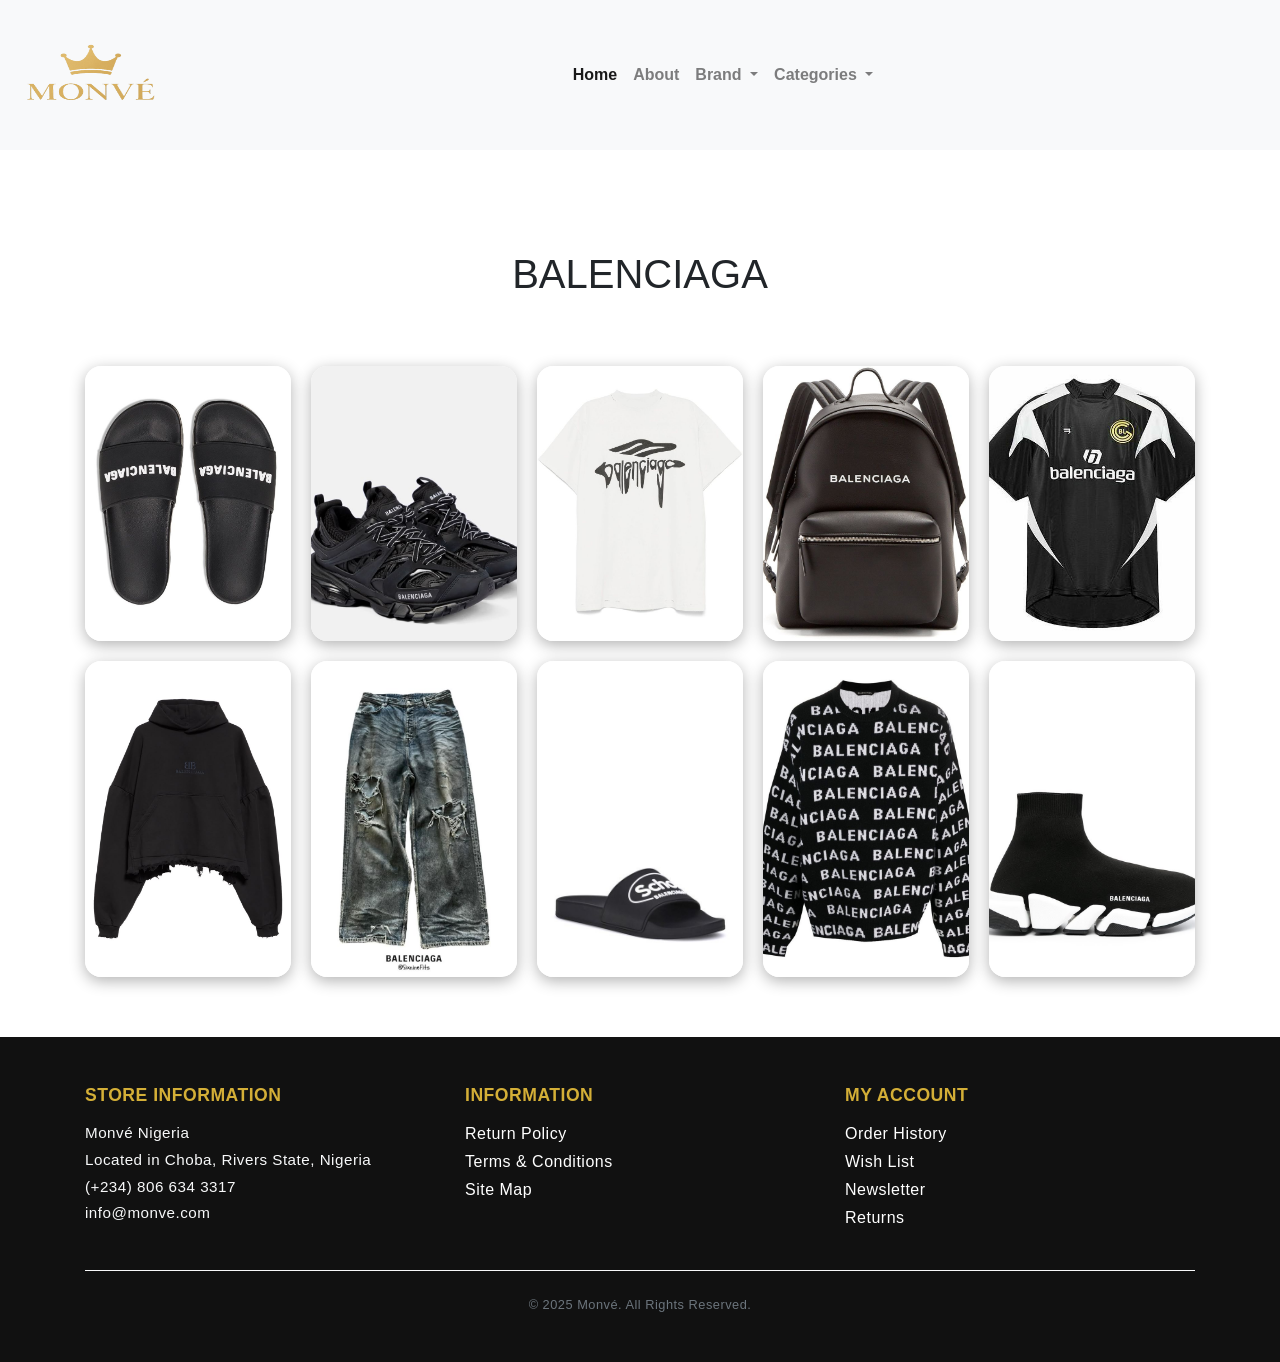
<file: index.html>
<!DOCTYPE html>
<html lang="en">
  <head>
    <meta charset="UTF-8" />
    <meta name="viewport" content="width=device-width, initial-scale=1.0" />
    <title>Balenciaga</title>

    <!-- css link -->
    <link rel="stylesheet" href="style.css" />
    <!-- bootstrap v4 -->
    <link
      rel="stylesheet"
      href="https://cdn.jsdelivr.net/npm/bootstrap@4.0.0/dist/css/bootstrap.min.css"
      integrity="sha384-Gn5384xqQ1aoWXA+058RXPxPg6fy4IWvTNh0E263XmFcJlSAwiGgFAW/dAiS6JXm"
      crossorigin="anonymous"
    />
    <!--  JAVASCRIPT -->
    <script
      src="https://code.jquery.com/jquery-3.2.1.slim.min.js"
      integrity="sha384-KJ3o2DKtIkvYIK3UENzmM7KCkRr/rE9/Qpg6aAZGJwFDMVNA/GpGFF93hXpG5KkN"
      crossorigin="anonymous"
    ></script>
    <script
      src="https://cdn.jsdelivr.net/npm/popper.js@1.12.9/dist/umd/popper.min.js"
      integrity="sha384-ApNbgh9B+Y1QKtv3Rn7W3mgPxhU9K/ScQsAP7hUibX39j7fakFPskvXusvfa0b4Q"
      crossorigin="anonymous"
    ></script>
    <script src="https://cdn.jsdelivr.net/npm/bootstrap@4.0.0/dist/js/bootstrap.min.js"></script>
  </head>
  <body>
    <!--------------- nav search bar -------------------- -->
    <nav class="navbar navbar-expand-lg navbar-light bg-light">
      <a class="navbar-brand" href="#"
        ><img class="brand-logo" src="img/brand-logo.png" alt="brand-logo"
      /></a>

      <button
        class="navbar-toggler"
        type="button"
        data-toggle="collapse"
        data-target="#navbarNavDropdown"
        aria-controls="navbarNavDropdown"
        aria-expanded="false"
        aria-label="Toggle navigation"
      >
        <span class="navbar-toggler-icon"></span>
      </button>
      <div
        class="collapse navbar-collapse justify-content-center"
        id="navbarNavDropdown"
      >
        <ul class="navbar-nav">
          <li class="nav-item active">
            <a class="nav-link" href="#">
              <strong>Home</strong> <span class="sr-only">(current)</span></a
            >
          </li>
          <li class="nav-item">
            <a class="nav-link" href="#"><strong>About</strong></a>
          </li>

          <!---------------brand toggle bar -------------------- -->

          <li class="nav-item dropdown">
            <a
              class="nav-link dropdown-toggle"
              href="#"
              id="navbarDropdownMenuLink"
              data-toggle="dropdown"
              aria-haspopup="true"
              aria-expanded="false"
            >
              <strong>Brand</strong>
            </a>
            <div class="dropdown-menu" aria-labelledby="navbarDropdownMenuLink">
              <a class="dropdown-item" href="#">Nike</a>
              <a class="dropdown-item" href="#">Puma</a>
              <a class="dropdown-item" href="#">Balenciaga</a>
              <a class="dropdown-item" href="#">Ashluxe</a>
              <a class="dropdown-item" href="#">Adidas</a>
              <a class="dropdown-item" href="#">Jordan</a>
              <a class="dropdown-item" href="#">Dior</a>
              <a class="dropdown-item" href="#">Chanel</a>
              <a class="dropdown-item" href="#">Gucci</a>
              <a class="dropdown-item" href="#">Hermès</a>
              <a class="dropdown-item" href="#">Louis Vuitton</a>
              <a class="dropdown-item" href="#">Fendi</a>
              <a class="dropdown-item" href="#">Prada</a>
              <a class="dropdown-item" href="#">Burberry</a>
            </div>
          </li>

          <!--------------- categorise toggle bar -------------------- -->
          <li class="nav-item dropdown">
            <a
              class="nav-link dropdown-toggle"
              href="#"
              id="navbarDropdownMenuLink"
              data-toggle="dropdown"
              aria-haspopup="true"
              aria-expanded="false"
            >
              <strong>Categories</strong>
            </a>
            <div class="dropdown-menu" aria-labelledby="navbarDropdownMenuLink">
              <a class="dropdown-item" href="#">Shirts</a>
              <a class="dropdown-item" href="#">Pants</a>
              <a class="dropdown-item" href="#">Shoes</a>
              <a class="dropdown-item" href="#">Shorts</a>
              <a class="dropdown-item" href="#">Belt</a>
              <a class="dropdown-item" href="#">Caps</a>
              <a class="dropdown-item" href="#">Bags</a>
              <a class="dropdown-item" href="#">Watch</a>
              <a class="dropdown-item" href="#">Socks</a>
              <a class="dropdown-item" href="#">Gowns</a>
            </div>
          </li>
        </ul>
      </div>
    </nav>

    <h1>BALENCIAGA</h1>

    <section class="photo-grid">
      <div class="container">
        <div class="grid">
          <div class="grid-item">
            <img src="img/balenciaga-one.jpg" alt="Balenciaga Sneakers" />
            <div class="overlay"><span>Balenciaga Triple S Trainers</span></div>
          </div>

          <div class="grid-item">
            <img src="img/balenciaga-two.jpg" alt="Balenciaga Hoodie" />
            <div class="overlay">
              <span>Balenciaga Oversized Logo Hoodie</span>
            </div>
          </div>

          <div class="grid-item">
            <img src="img/balenciaga-three.jpg" alt="Balenciaga Bag" />
            <div class="overlay"><span>Balenciaga Hourglass Handbag</span></div>
          </div>

          <div class="grid-item">
            <img src="img/balenciaga-four.jpg" alt="Balenciaga T-shirt" />
            <div class="overlay"><span>Balenciaga Paris Printed Tee</span></div>
          </div>

          <div class="grid-item">
            <img src="img/balenciaga-five.jpg" alt="Balenciaga Boots" />
            <div class="overlay"><span>Balenciaga Cagole Knee Boots</span></div>
          </div>

          <div class="grid-item">
            <img src="img/balenciaga-six.jpg" alt="Balenciaga Sunglasses" />
            <div class="overlay">
              <span>Balenciaga Bold Square Sunglasses</span>
            </div>
          </div>

          <div class="grid-item">
            <img src="img/balenciaga-seven.jpg" alt="Balenciaga Jeans" />
            <div class="overlay">
              <span>Balenciaga Distressed Denim Jeans</span>
            </div>
          </div>

          <div class="grid-item">
            <img src="img/balenciaga-eight.jpg" alt="Balenciaga Jacket" />
            <div class="overlay"><span>Balenciaga Padded Overshirt</span></div>
          </div>

          <div class="grid-item">
            <img src="img/balenciaga-nine.jpg" alt="Balenciaga Cap" />
            <div class="overlay"><span>Balenciaga Embroidered Cap</span></div>
          </div>

          <div class="grid-item">
            <img src="img/balenciaga-ten.jpg" alt="Balenciaga Slides" />
            <div class="overlay"><span>Balenciaga Pool Slides</span></div>
          </div>
        </div>
      </div>
    </section>

    <!-------- Section Five (Footer) -------->
    <footer class="section-five py-5 text-light">
      <div class="container">
        <div class="row text-center text-md-left">
          <!-- Store Info -->
          <div class="col-md-4 mb-4 mb-md-0">
            <h5 class="text-uppercase mb-3">Store Information</h5>
            <p class="mb-1 font-weight-light">Monvé Nigeria</p>
            <p class="mb-1 font-weight-light">
              Located in Choba, Rivers State, Nigeria
            </p>
            <p class="mb-1 font-weight-light">(+234) 806 634 3317</p>
            <p class="mb-0 font-weight-light">info@monve.com</p>
          </div>

          <!-- Information Links -->
          <div class="col-md-4 mb-4 mb-md-0">
            <h5 class="text-uppercase mb-3">Information</h5>
            <ul class="list-unstyled">
              <li><a href="#" class="footer-link link">Return Policy</a></li>
              <li><a href="#" class="footer-link">Terms & Conditions</a></li>
              <li><a href="#" class="footer-link">Site Map</a></li>
            </ul>
          </div>

          <!-- My Account -->
          <div class="col-md-4">
            <h5 class="text-uppercase mb-3">My Account</h5>
            <ul class="list-unstyled">
              <li><a href="#" class="footer-link">Order History</a></li>
              <li><a href="#" class="footer-link">Wish List</a></li>
              <li><a href="#" class="footer-link">Newsletter</a></li>
              <li><a href="#" class="footer-link">Returns</a></li>
            </ul>
          </div>
        </div>

        <hr class="my-4 border-light opacity-25" />
        <div class="text-center small text-muted">
          © 2025 Monvé. All Rights Reserved.
        </div>
      </div>
    </footer>
  </body>
</html>
</file>
<file: style.css>
body {
  margin: 0px;
  background-color: #0d0d0d;
}

/**************************nav bar section******************************/
.navbar {
  padding-top: 20px !important;
  padding-bottom: 20px !important;
}
/* ====== images ====== */
.brand-logo {
  height: 100px;
  width: 150px;
}
h1 {
  text-align: center;
  padding-top: 100px;
}
/* ------------------ PHOTO GRID SECTION ------------------ */
.photo-grid {
  padding: 60px 0;
  background-color: white; /* dark luxury look */
}

.grid {
  display: grid;
  grid-template-columns: repeat(
    5,
    1fr
  ); /* default: 5 per row on large screen */
  gap: 20px;
}

/* Adjust for medium and small screens */
@media (max-width: 992px) {
  .grid {
    grid-template-columns: repeat(2, 1fr);
  }
}

@media (max-width: 576px) {
  .grid {
    grid-template-columns: repeat(2, 1fr);
  }
}

.grid-item {
  position: relative;
  overflow: hidden;
  border-radius: 16px;
  cursor: pointer;
  box-shadow: 0 4px 15px rgba(0, 0, 0, 0.3);
  transition: transform 0.4s ease, box-shadow 0.4s ease;
}

.grid-item img {
  width: 100%;
  height: 100%;
  object-fit: cover;
  transition: transform 0.6s ease;
}

.grid-item:hover img {
  transform: scale(1.1);
}

/* Overlay effect */
.overlay {
  position: absolute;
  top: 0;
  left: 0;
  width: 100%;
  height: 100%;
  background: rgba(20, 20, 20, 0.75);
  color: #f8f8f8;
  opacity: 0;
  display: flex;
  justify-content: center;
  align-items: center;
  text-align: center;
  font-size: 17px;
  font-weight: 500;
  padding: 20px;
  transition: opacity 0.4s ease;
}

.grid-item:hover .overlay {
  opacity: 1;
}

/* Gold underline accent */
.overlay span::after {
  content: "";
  display: block;
  margin: 10px auto 0 auto;
  width: 40px;
  height: 2px;
  background-color: gold;
  transition: width 0.3s ease;
}

.grid-item:hover .overlay span::after {
  width: 70px;
}
/* section 5****************************** */
.section-five {
  background-color: #111111; /* Deep black for luxury feel */
  color: #e5e5e5;
  letter-spacing: 0.5px;
}

.section-five h5 {
  color: #d4af37; /* Gold accent */
  font-weight: 600;
  font-size: 1.1rem;
}

.footer-link {
  color: white;
  text-decoration: none;
  display: block;
  margin: 4px 0;
  transition: color 0.3s ease, transform 0.2s ease;
}

.footer-link:hover {
  color: #d4af37;
  transform: translateX(5px);
}

.section-five p {
  font-size: 0.95rem;
  margin-bottom: 6px;
}

.section-five hr {
  border-top: 1px solid rgba(255, 255, 255, 0.1);
}
.link {
  color: white;
}

:root {
  --gold: #d4af37;
  --bg-dark: #0d0d0d;
}

.monve-slider {
  width: 500px;
  height: 500px;
  overflow: hidden;
  border-radius: 20px;
  box-shadow: 0 10px 30px rgba(212, 175, 55, 0.2);
  border: 2px solid var(--gold);
  margin: 50px auto;
  position: relative;
  background-color: var(--bg-dark);
}

.monve-slides {
  display: flex;
  width: calc(500px * 10); /* 10 images */
  animation: slide 40s infinite linear;
}

.monve-slides img {
  width: 500px%;
  height: 500px;
  object-fit: cover;
  flex-shrink: 0;
  transition: transform 0.5s ease;
}

/* Optional: zoom effect on hover */
.monve-slides img:hover {
  transform: scale(1.05);
}

/* Animation */
@keyframes slide {
  0% {
    transform: translateX(0);
  }
  100% {
    transform: translateX(-5000px);
  } /* 500px * 10 images */
}
</file>
